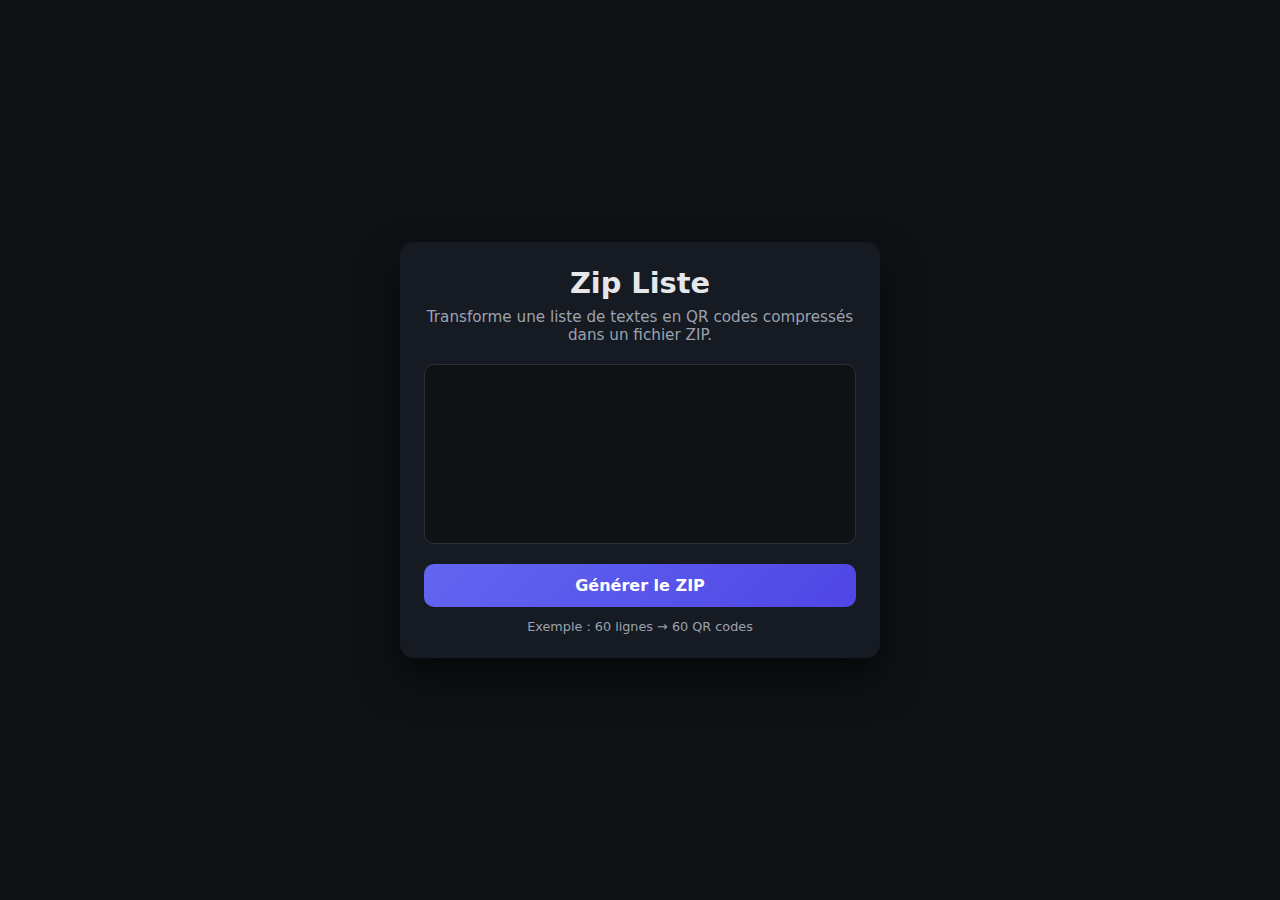
<file: docs/site/index.html>
<!DOCTYPE html>
<html lang="fr">
<head>
    <meta charset="UTF-8">
    <title>Zip Liste</title>
    <meta name="viewport" content="width=device-width, initial-scale=1.0">
    <link rel="stylesheet" href="style.css">
</head>
<body>

    <div class="container">
        <h1>Zip Liste</h1>
        <p class="subtitle">
            Transforme une liste de textes en QR codes compressés dans un fichier ZIP.
        </p>

        <textarea
            placeholder="Colle ici ta liste (1 ligne = 1 QR code)">
        </textarea>

        <button>
            Générer le ZIP
        </button>

        <p class="hint">
            Exemple : 60 lignes → 60 QR codes
        </p>
    </div>

</body>
</html>
</file>
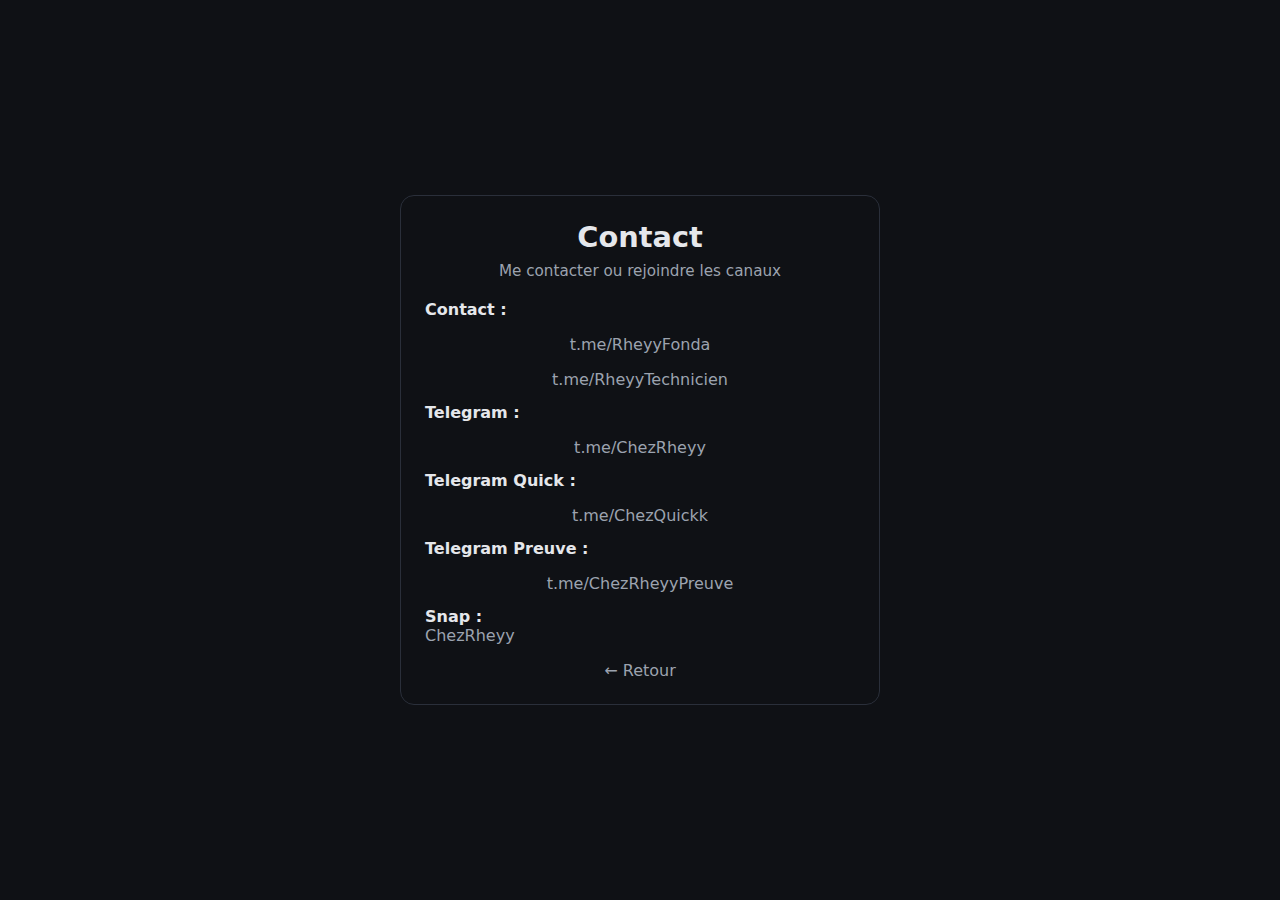
<file: docs/contact.html>
<!DOCTYPE html>
<html lang="fr">
<head>
    <meta charset="UTF-8">
    <title>Contact</title>
    <meta name="viewport" content="width=device-width, initial-scale=1.0">
    <link rel="stylesheet" href="style.css">
</head>
<body>

<div class="container">
    <h1>Contact</h1>
    <p class="subtitle">Me contacter ou rejoindre les canaux</p>

    <div style="display:flex; flex-direction:column; gap:14px;">

        <div>
            <strong>Contact :</strong><br>
            <a href="https://t.me/RheyyFonda" target="_blank" class="back">t.me/RheyyFonda</a>
            <a href="https://t.me/RheyyTechnicien" target="_blank" class="back">t.me/RheyyTechnicien</a>
        </div>

        <div>
            <strong>Telegram :</strong><br>
            <a href="https://t.me/ChezRheyy" target="_blank" class="back">t.me/ChezRheyy</a>
        </div>

        <div>
            <strong>Telegram Quick :</strong><br>
            <a href="https://t.me/ChezQuickk" target="_blank" class="back">t.me/ChezQuickk</a>
        </div>

        <div>
            <strong>Telegram Preuve :</strong><br>
            <a href="https://t.me/ChezRheyyPreuve" target="_blank" class="back">t.me/ChezRheyyPreuve</a>
        </div>

        <div>
            <strong>Snap :</strong><br>
            <span style="color:#9ca3af;">ChezRheyy</span>
        </div>

    </div>

    <a href="index.html" class="back">← Retour</a>
</div>

</body>
</html>
</file>
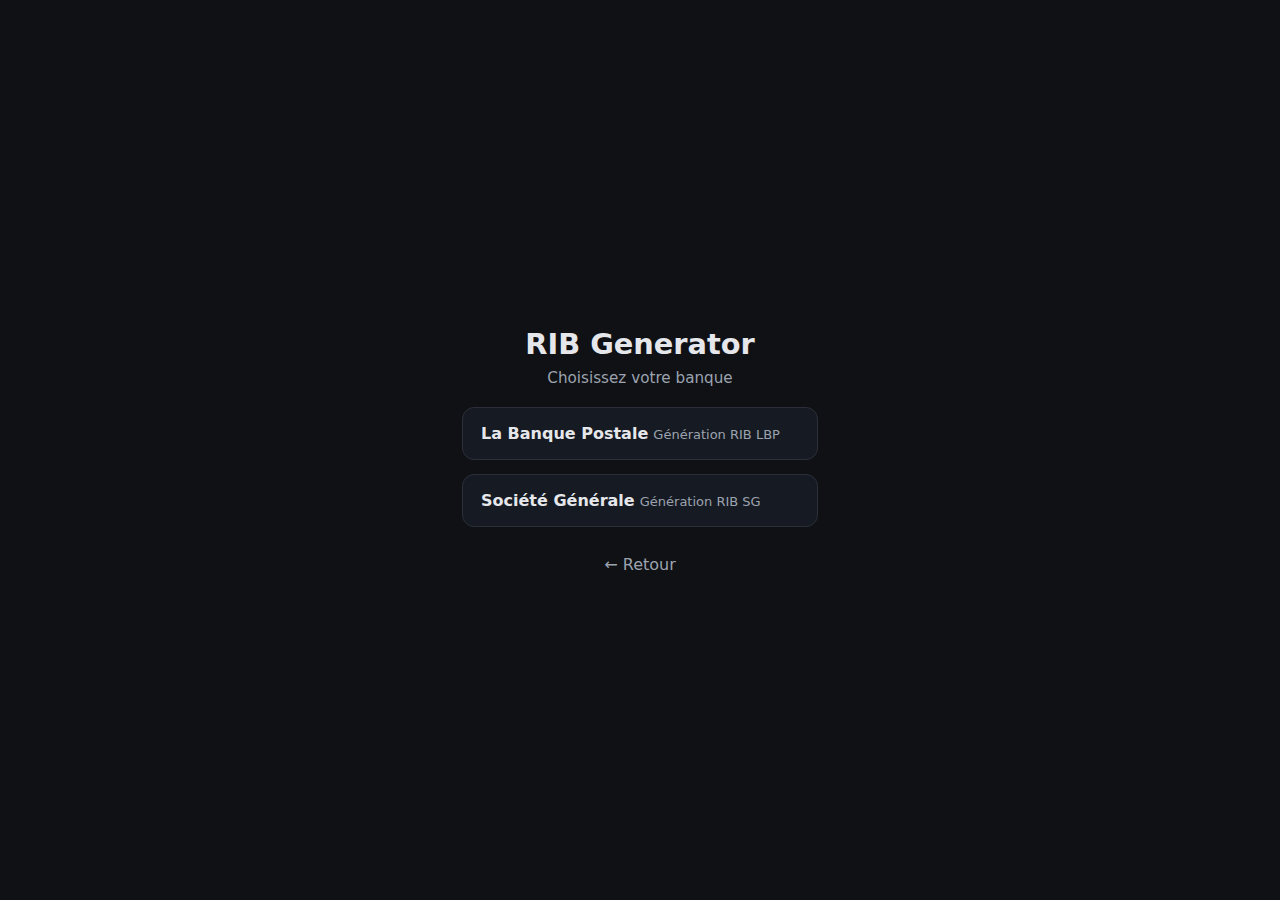
<file: docs/rib-generator.html>
<!DOCTYPE html>
<html lang="fr">
<head>
  <meta charset="UTF-8" />
  <title>RIB Generator</title>
  <meta name="viewport" content="width=device-width, initial-scale=1.0" />
  <link rel="stylesheet" href="style.css" />
</head>

<body class="rib-generator-page">

  <main class="rib-generator">
    <h1>RIB Generator</h1>
    <p class="subtitle">Choisissez votre banque</p>

    <div class="bank-list">
      <a href="rib-lbp.html" class="bank-item">
        <span class="bank-name">La Banque Postale</span>
        <span class="bank-desc">Génération RIB LBP</span>
      </a>

      <a href="rib-sg.html" class="bank-item">
        <span class="bank-name">Société Générale</span>
        <span class="bank-desc">Génération RIB SG</span>
      </a>
    </div>

    <a href="index.html" class="back-link">← Retour</a>
  </main>

</body>
</html>
</file>
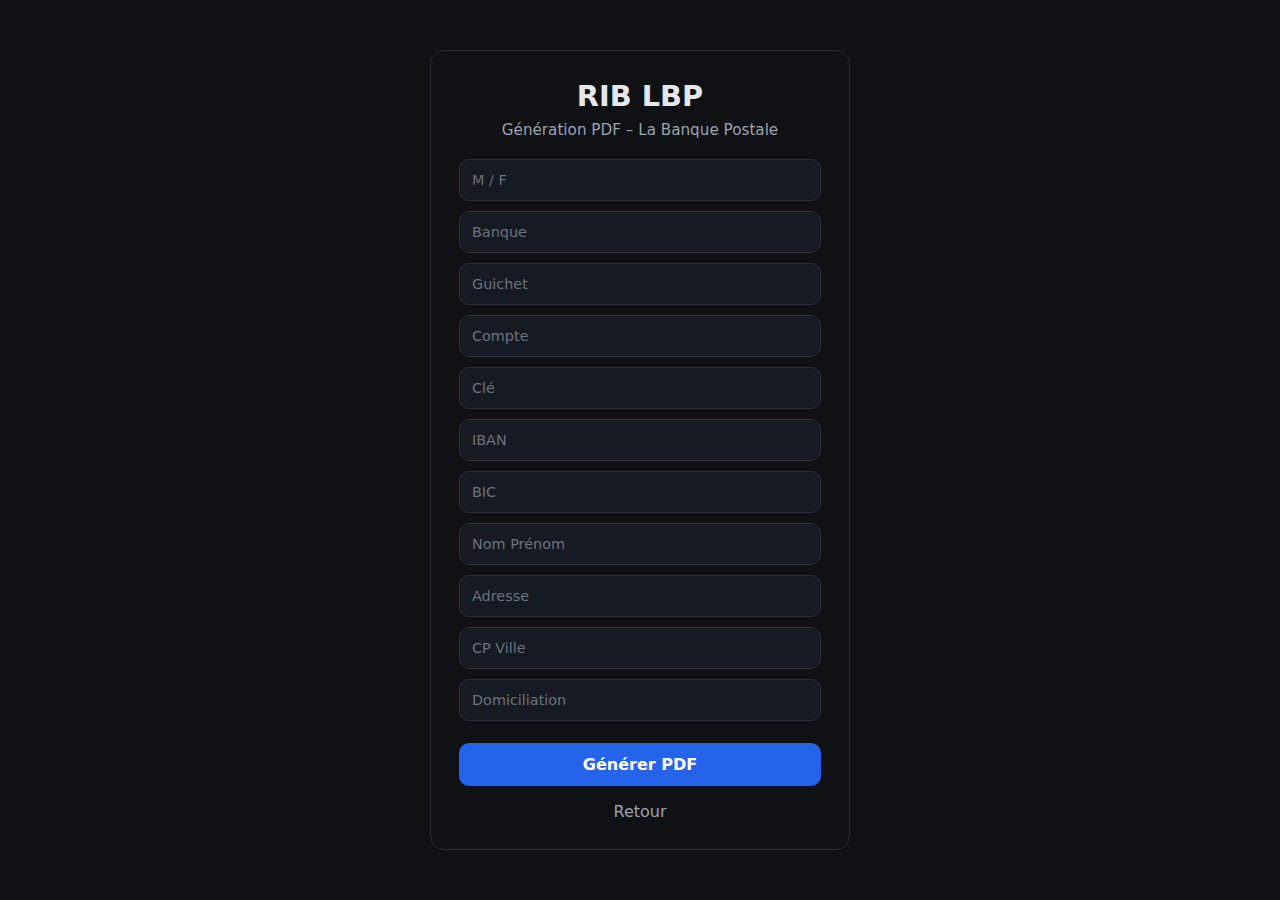
<file: docs/rib-lbp.html>
<!DOCTYPE html>
<html lang="fr">
<head>
<meta charset="UTF-8" />
<title>RIB – La Banque Postale</title>
<link rel="stylesheet" href="style.css">
</head>

<body class="page-lbp">

<div class="card">
  <h1>RIB LBP</h1>
  <p class="subtitle">Génération PDF – La Banque Postale</p>

  <form id="ribForm">
    <input name="sexe" placeholder="M / F">
    <input name="banque" placeholder="Banque">
    <input name="guichet" placeholder="Guichet">
    <input name="compte" placeholder="Compte">
    <input name="cle" placeholder="Clé">
    <input name="iban" placeholder="IBAN">
    <input name="bic" placeholder="BIC">
    <input name="nom_prenom" placeholder="Nom Prénom">
    <input name="adresse" placeholder="Adresse">
    <input name="cp_ville" placeholder="CP Ville">
    <input name="domiciliation" placeholder="Domiciliation">

    <button type="submit">Générer PDF</button>
  </form>

  <div id="message"></div>

  <a class="back" href="rib-generator.html">Retour</a>
</div>

<script>
const API_URL = "https://rib-pdf-production.up.railway.app/generate-pdf";
const form = document.getElementById("ribForm");
const message = document.getElementById("message");

form.onsubmit = async (e) => {
  e.preventDefault();

  message.textContent = "Génération en cours...";
  message.className = "";

  const formData = Object.fromEntries(new FormData(form).entries());

  const payload = {
    type_pdf: "lbp",
    ...formData
  };

  try {
    const res = await fetch(API_URL, {
      method: "POST",
      headers: { "Content-Type": "application/json" },
      body: JSON.stringify(payload)
    });

    if (!res.ok) {
      const err = await res.json();
      throw new Error(err.detail || "Erreur serveur");
    }

    const blob = await res.blob();
    const url = URL.createObjectURL(blob);

    const a = document.createElement("a");
    a.href = url;
    a.download = "rib_lbp.pdf";
    document.body.appendChild(a);
    a.click();
    a.remove();

    message.textContent = "PDF généré avec succès";
    message.className = "success";

  } catch (err) {
    message.textContent = err.message;
    message.className = "error";
  }
};
</script>

</body>
</html>
</file>
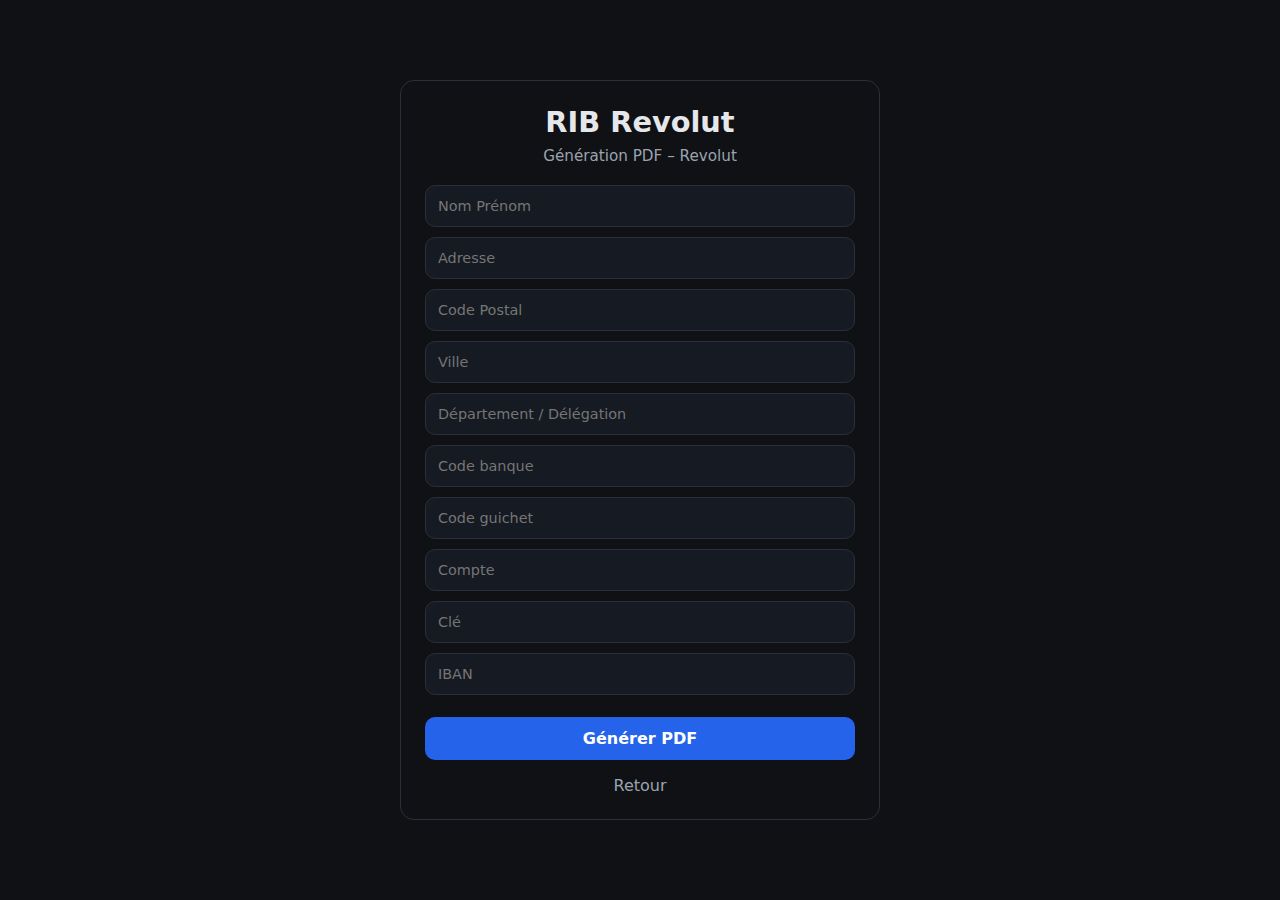
<file: docs/rib-revolut.html>
<!DOCTYPE html>
<html lang="fr">
<head>
<meta charset="UTF-8" />
<title>RIB – Revolut</title>
<link rel="stylesheet" href="style.css">
</head>

<body>

<div class="container">
  <h1>RIB Revolut</h1>
  <p class="subtitle">Génération PDF – Revolut</p>

  <form id="revolutForm">
    <input name="nom_prenom" placeholder="Nom Prénom">
    <input name="adresse" placeholder="Adresse">
    <input name="cp" placeholder="Code Postal">
    <input name="ville" placeholder="Ville">
    <input name="depart" placeholder="Département / Délégation">

    <input name="banque" placeholder="Code banque">
    <input name="guichet" placeholder="Code guichet">
    <input name="compte" placeholder="Compte">
    <input name="cle" placeholder="Clé">
    <input name="iban" placeholder="IBAN">

    <button type="submit">Générer PDF</button>
  </form>

  <div id="message"></div>

  <a class="back" href="rib-generator.html">Retour</a>
</div>

<script>
const API_URL = "https://rib-pdf-production.up.railway.app/generate-pdf";
const form = document.getElementById("revolutForm");
const message = document.getElementById("message");

form.onsubmit = async (e) => {
  e.preventDefault();

  const data = Object.fromEntries(new FormData(form));
  data.type_pdf = "revolut";

  try {
    const res = await fetch(API_URL, {
      method: "POST",
      headers: { "Content-Type": "application/json" },
      body: JSON.stringify(data)
    });

    if (!res.ok) throw new Error("Erreur serveur");

    const blob = await res.blob();
    const url = URL.createObjectURL(blob);
    const a = document.createElement("a");
    a.href = url;
    a.download = "rib_revolut.pdf";
    a.click();
  } catch (e) {
    message.textContent = e.message;
  }
};
</script>

</body>
</html>
</file>
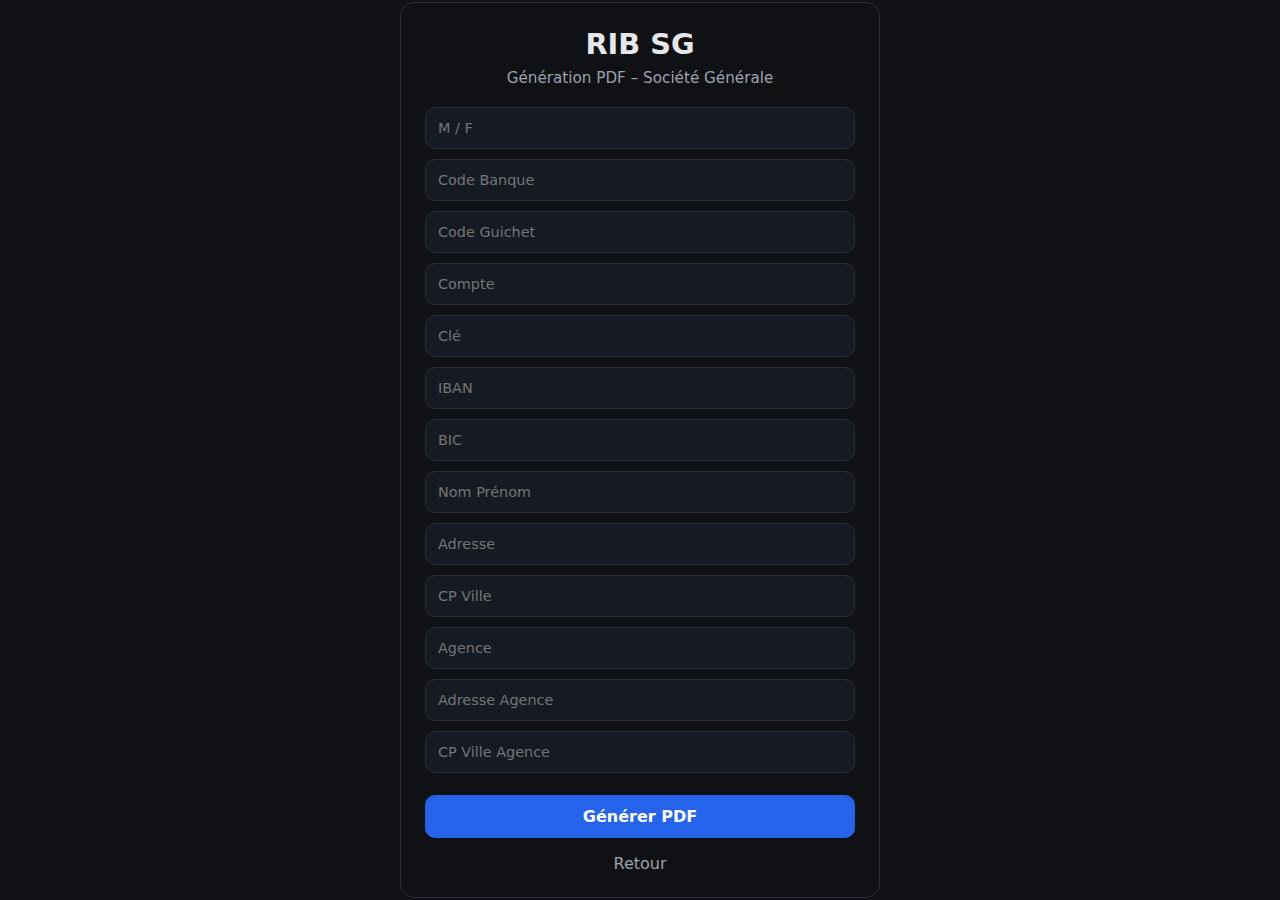
<file: docs/rib-sg.html>
<!DOCTYPE html>
<html lang="fr">
<head>
  <meta charset="UTF-8">
  <title>RIB Société Générale</title>
  <link rel="stylesheet" href="style.css">
</head>
<body>

<div class="container">
  <h1>RIB SG</h1>
  <p class="subtitle">Génération PDF – Société Générale</p>

  <form id="sgForm">
    <input name="sexe" placeholder="M / F">
    <input name="banque" placeholder="Code Banque">
    <input name="guichet" placeholder="Code Guichet">
    <input name="compte" placeholder="Compte">
    <input name="cle" placeholder="Clé">
    <input name="iban" placeholder="IBAN">
    <input name="bic" placeholder="BIC">

    <input name="nom_prenom" placeholder="Nom Prénom">
    <input name="adresse" placeholder="Adresse">
    <input name="cp_ville" placeholder="CP Ville">

    <input name="agence" placeholder="Agence">
    <input name="agence_adresse" placeholder="Adresse Agence">
    <input name="agence_cp_ville" placeholder="CP Ville Agence">

    <button type="submit">Générer PDF</button>
  </form>

  <div id="message"></div>

  <a class="back" href="rib-generator.html">Retour</a>
</div>

<script>
const API_URL = "https://rib-pdf-production.up.railway.app/generate-pdf";
const form = document.getElementById("sgForm");
const message = document.getElementById("message");

form.onsubmit = async (e) => {
  e.preventDefault();

  const data = Object.fromEntries(new FormData(form));
  data.type_pdf = "sg"; // 🔑 IMPORTANT

  try {
    const res = await fetch(API_URL, {
      method: "POST",
      headers: { "Content-Type": "application/json" },
      body: JSON.stringify(data)
    });

    if (!res.ok) throw new Error("Erreur serveur");

    const blob = await res.blob();
    const url = URL.createObjectURL(blob);

    const a = document.createElement("a");
    a.href = url;
    a.download = "RIB_SG.pdf";
    a.click();

  } catch (err) {
    message.textContent = err.message;
  }
};
</script>

</body>
</html>
</file>
<file: docs/site/style.css>
* {
    box-sizing: border-box;
    margin: 0;
    padding: 0;
    font-family: system-ui, -apple-system, BlinkMacSystemFont, sans-serif;
}

body {
    min-height: 100vh;
    background: #0f1115;
    display: flex;
    align-items: center;
    justify-content: center;
    color: #e5e7eb;
}

.container {
    width: 100%;
    max-width: 480px;
    background: #161a22;
    border-radius: 14px;
    padding: 24px;
    box-shadow: 0 20px 40px rgba(0, 0, 0, 0.6);
}

h1 {
    text-align: center;
    margin-bottom: 8px;
    font-size: 1.8rem;
}

.subtitle {
    text-align: center;
    font-size: 0.95rem;
    color: #9ca3af;
    margin-bottom: 20px;
}

textarea {
    width: 100%;
    height: 180px;
    background: #0f1115;
    border: 1px solid #2a2f3a;
    border-radius: 10px;
    padding: 12px;
    color: #e5e7eb;
    resize: none;
    font-size: 0.9rem;
    margin-bottom: 16px;
}

textarea::placeholder {
    color: #6b7280;
}

textarea:focus {
    outline: none;
    border-color: #6366f1;
}

button {
    width: 100%;
    padding: 12px;
    border: none;
    border-radius: 10px;
    background: linear-gradient(135deg, #6366f1, #4f46e5);
    color: white;
    font-size: 1rem;
    font-weight: 600;
    cursor: pointer;
    transition: transform 0.1s ease, box-shadow 0.1s ease;
}

button:hover {
    transform: translateY(-1px);
    box-shadow: 0 10px 20px rgba(79, 70, 229, 0.4);
}

button:active {
    transform: translateY(0);
    box-shadow: none;
}

.hint {
    text-align: center;
    font-size: 0.8rem;
    color: #9ca3af;
    margin-top: 12px;
}
</file>
<file: docs/style.css>
/* =========================
   RESET GLOBAL
========================= */
* {
    box-sizing: border-box;
    margin: 0;
    padding: 0;
    font-family: system-ui, -apple-system, BlinkMacSystemFont, "Segoe UI", sans-serif;
}

body {
    min-height: 100vh;
    background: #0f1115;
    display: flex;
    align-items: center;
    justify-content: center;
    color: #e5e7eb;
}

/* =========================
   CONTAINER (layout inchangé)
========================= */
.container {
    width: 100%;
    max-width: 480px;
    background: #0f1115;
    border: 1px solid #2a2f3a;
    border-radius: 14px;
    padding: 24px;
}

/* =========================
   TITRES
========================= */
h1 {
    text-align: center;
    margin-bottom: 8px;
    font-size: 1.8rem;
    font-weight: 600;
}

.subtitle {
    text-align: center;
    font-size: 0.95rem;
    color: #9ca3af;
    margin-bottom: 20px;
}

/* =========================
   TOOLS (layout inchangé)
========================= */
.tools {
    display: flex;
    gap: 16px;
}

.tool-card {
    flex: 1;
    background: #0f1115;
    border: 1px solid #2a2f3a;
    border-radius: 12px;
    padding: 16px;
    text-decoration: none;
    color: #e5e7eb;
}

.tool-card h2 {
    font-size: 1.1rem;
    margin-bottom: 6px;
    font-weight: 500;
}

.tool-card p {
    font-size: 0.9rem;
    color: #9ca3af;
}

/* =========================
   INPUTS / TEXTAREA
========================= */
textarea,
input {
    width: 100%;
    background: #161a22;
    border: 1px solid #2a2f3a;
    border-radius: 10px;
    padding: 12px;
    color: #e5e7eb;
    font-size: 0.9rem;
    margin-bottom: 10px;
}

textarea {
    height: 180px;
    resize: none;
}

textarea:focus,
input:focus {
    outline: none;
    border-color: #3b82f6;
}

/* =========================
   COUNTER
========================= */
.counter {
    margin-top: 4px;
    font-size: 0.8rem;
    color: #9ca3af;
    text-align: right;
}

/* =========================
   BOUTON (logique intacte)
========================= */
button {
    margin-top: 12px;
    width: 100%;
    padding: 12px;
    border: none;
    border-radius: 10px;
    background: #2563eb;
    color: white;
    font-size: 1rem;
    font-weight: 600;
    cursor: pointer;
}

button:hover {
    background: #1d4ed8;
}

button:disabled {
    opacity: 0.6;
    cursor: not-allowed;
}

/* =========================
   MESSAGE
========================= */
#message {
    margin-top: 10px;
    font-size: 0.85rem;
    text-align: center;
    opacity: 0;
    transition: opacity 0.3s ease;
}

#message.error {
    color: #ef4444;
}

#message.success {
    color: #22c55e;
}

/* =========================
   BACK LINK
========================= */
.back {
    display: block;
    margin-top: 16px;
    text-align: center;
    color: #9ca3af;
    text-decoration: none;
}

.back:hover {
    color: #e5e7eb;
}

/* =========================
   PAGE LBP (STYLE HOME.CSS)
========================= */
.page-lbp {
    background: #0f1115;
    min-height: 100vh;
    display: flex;
    justify-content: center;
    align-items: center;
    color: #e5e7eb;
}

.page-lbp .card {
    width: 420px;
    background: #0f1115;
    border: 1px solid #2a2f3a;
    padding: 28px;
    border-radius: 14px;
}

.page-lbp input {
    background: #161a22;
    border: 1px solid #2a2f3a;
    color: #e5e7eb;
}

.page-lbp input::placeholder {
    color: #6b7280;
}

/* =========================
   RIB GENERATOR
========================= */
.rib-generator-page {
    background: #0f1115;
    min-height: 100vh;
    display: flex;
    align-items: center;
    justify-content: center;
}

.rib-generator {
    width: 100%;
    max-width: 420px;
    padding: 32px;
}

.bank-list {
    display: flex;
    flex-direction: column;
    gap: 14px;
}

.bank-item {
    display: block;
    padding: 16px 18px;
    border-radius: 12px;
    background: #161a22;
    border: 1px solid #2a2f3a;
    text-decoration: none;
    color: #e5e7eb;
}

.bank-item:hover {
    background: #1b2030;
}

.bank-name {
    font-weight: 600;
    font-size: 16px;
}

.bank-desc {
    font-size: 13px;
    color: #9ca3af;
    margin-top: 2px;
}

.back-link {
    display: block;
    margin-top: 28px;
    text-align: center;
    color: #9ca3af;
    text-decoration: none;
}

.back-link:hover {
    color: #e5e7eb;
}
</file>
